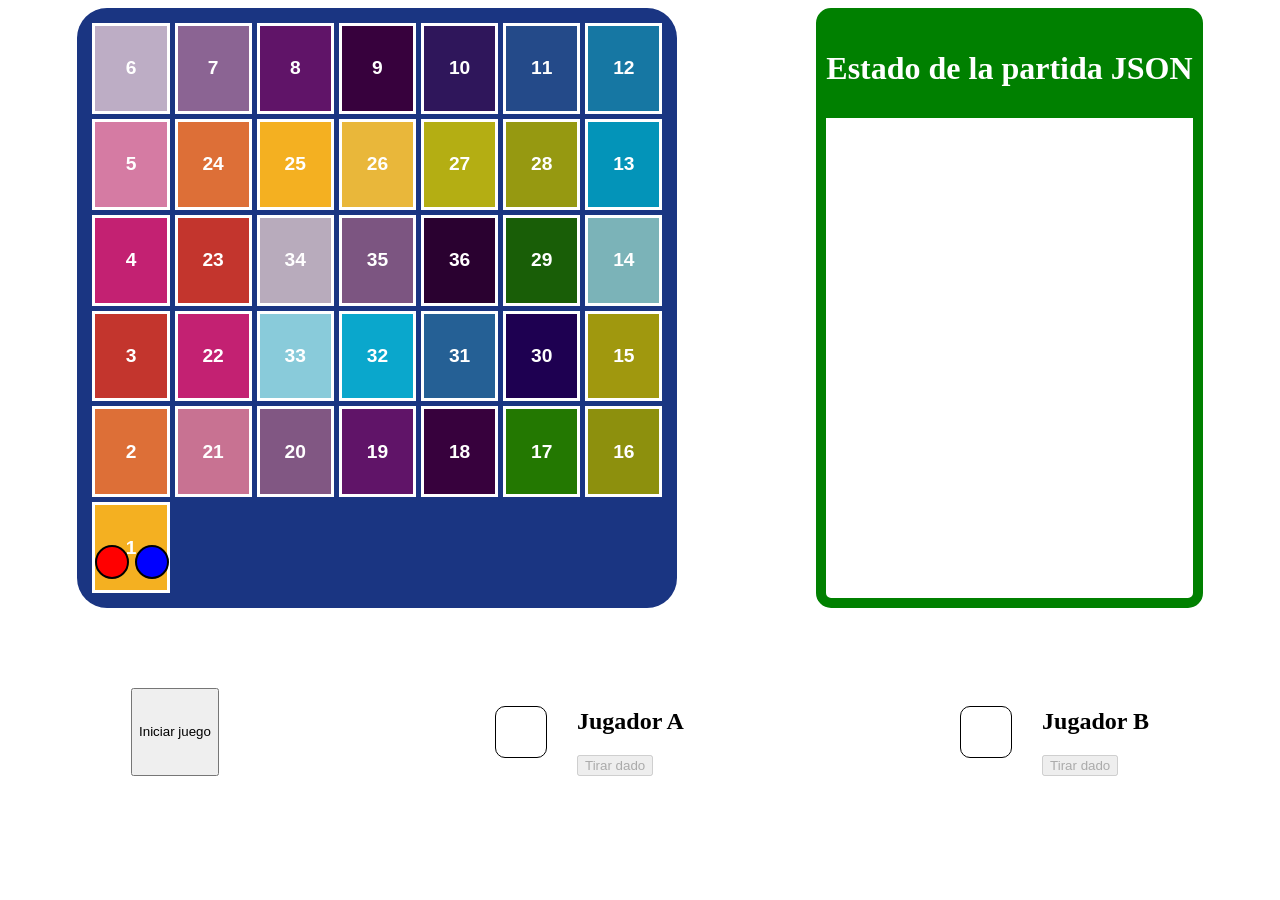
<file: index.html>
<!DOCTYPE html>
<html lang="en">
<head>
    <meta charset="UTF-8">
    <meta name="viewport" content="width=device-width, initial-scale=1.0">
    <title>IA1 - Vanilla JavaScript</title>
    <style>
        .tablero-panel-container{
            display: flex;
            justify-content: space-around;
            margin-bottom: 80px;
        }
        .panel-actividad{
            border: 10px solid green;
            border-radius: 15px;
        }
        #tablero {
            display: grid;
            grid-template-columns: repeat(7, 1fr);
            grid-template-rows: repeat(6, 1fr);
            width: 600px;
            height: 600px;
            background-color: #1A3582; 
            padding: 15px;
            border-radius: 30px;
            box-sizing: border-box;
            gap: 5px;
        }

        .Casillas {
            border: 3px solid #ffffff; 
            display: flex;
            justify-content: center;
            align-items: center;
            font-family: Arial, sans-serif;
            font-weight: bold;
            font-size: 1.2rem;
            color: #ffffff;
            box-sizing: border-box;
        }

        .Casillas[data-id="0"]  { display: none;}
        .Casillas[data-id="1"]  { grid-column: 1; grid-row: 6; background-color: #F4B021; }
        .Casillas[data-id="2"]  { grid-column: 1; grid-row: 5; background-color: #DD6F37; }
        .Casillas[data-id="3"]  { grid-column: 1; grid-row: 4; background-color: #C3352D; }
        .Casillas[data-id="4"]  { grid-column: 1; grid-row: 3; background-color: #C32172; }
        .Casillas[data-id="5"]  { grid-column: 1; grid-row: 2; background-color: #D57BA3; }
        .Casillas[data-id="6"]  { grid-column: 1; grid-row: 1; background-color: #BDADC5; }
        .Casillas[data-id="7"]  { grid-column: 2; grid-row: 1; background-color: #8B6493; }


        .Casillas[data-id="8"]  { grid-column: 3; grid-row: 1; background-color: #601468; }
        .Casillas[data-id="9"]  { grid-column: 4; grid-row: 1; background-color: #37013D; }
        .Casillas[data-id="10"] { grid-column: 5; grid-row: 1; background-color: #2F165B; }
        .Casillas[data-id="11"] { grid-column: 6; grid-row: 1; background-color: #244A89; }
        .Casillas[data-id="12"] { grid-column: 7; grid-row: 1; background-color: #1677A3; }
        .Casillas[data-id="13"] { grid-column: 7; grid-row: 2; background-color: #0394B9; }

        .Casillas[data-id="14"] { grid-column: 7; grid-row: 3; background-color: #7BB3B8; }
        .Casillas[data-id="15"] { grid-column: 7; grid-row: 4; background-color: #A0980E; }
        .Casillas[data-id="16"] { grid-column: 7; grid-row: 5; background-color: #8D900D; }
        .Casillas[data-id="17"] { grid-column: 6; grid-row: 5; background-color: #237801; }
        .Casillas[data-id="18"] { grid-column: 5; grid-row: 5; background-color: #37013D; }

        .Casillas[data-id="19"] { grid-column: 4; grid-row: 5; background-color: #601468; }
        .Casillas[data-id="20"] { grid-column: 3; grid-row: 5; background-color: #815783; }
        .Casillas[data-id="21"] { grid-column: 2; grid-row: 5; background-color: #C87292; }
        .Casillas[data-id="22"] { grid-column: 2; grid-row: 4; background-color: #C32172; }
        .Casillas[data-id="23"] { grid-column: 2; grid-row: 3; background-color: #C3352D; }

        .Casillas[data-id="24"] { grid-column: 2; grid-row: 2; background-color: #DD6F37; }
        .Casillas[data-id="25"] { grid-column: 3; grid-row: 2; background-color: #F4B021; }
        .Casillas[data-id="26"] { grid-column: 4; grid-row: 2; background-color: #E9B73A; }
        .Casillas[data-id="27"] { grid-column: 5; grid-row: 2; background-color: #B4AE13; }
        .Casillas[data-id="28"] { grid-column: 6; grid-row: 2; background-color: #969911; }

        .Casillas[data-id="29"] { grid-column: 6; grid-row: 3; background-color: #195E07; }
        .Casillas[data-id="30"] { grid-column: 6; grid-row: 4; background-color: #1E0051; }
        .Casillas[data-id="31"] { grid-column: 5; grid-row: 4; background-color: #256095; }

        .Casillas[data-id="32"] { grid-column: 4; grid-row: -4; background-color: #0AA7CC; }
        .Casillas[data-id="33"] { grid-column: 3; grid-row: 4; background-color: #89CBDA; }

        .Casillas[data-id="34"] { grid-column: 3; grid-row: 3; background-color: #B8ABBC; }
        .Casillas[data-id="35"] { grid-column: 4; grid-row: 3; background-color: #7C5581; }
        .Casillas[data-id="36"] { grid-column: 5; grid-row: 3; background-color: #2A0130; }
        .jugador1{
            --mover-x: 0px;
            --mover-y: 0px;
            position: absolute;
            background-color: red;
            border: 2px solid black;
            border-radius: 100%;
            width: 30px;
            height: 30px;
            align-self: center;            
            transform: translate(calc(-40px + var(--mover-x)), var(--mover-y));
            transition: transform 0.3s ease; 
        }
        .jugador2{
            --mover-x: 0px;
            --mover-y: 0px;
            position: absolute;
            background-color: blue;
            border-radius: 100%;
            border: 2px solid black;
            width: 30px;
            height: 30px;
            align-self: center;
            transform: translate(var(--mover-x), var(--mover-y));
            transition: transform 0.3s ease;
        }
        .jugadores-container{
            display: flex;
            gap: 30px;
            justify-content: space-around;
        }
        .dado{
            width: 50px;
            height: 50px;
            border: 1px solid black;
            border-radius: 10px;
        }
        .jugadorB, .jugadorA{
            display: flex;
            align-items: center;
            gap: 30px;
        }
        .fichas-container{
            transform: translate(-40px, 43px);
        }
        .title-json{
            height: 100px;
            background-color: green;
            color: white;
            align-content: center;
        }
        .pregunta-container{
            border: 1px solid black;
            width: 400px;
            height: 300px;
        }
        .ocultar{
            display: none;
        }
        .actividad{
            width: 186px;
            height: 480px;
            overflow: scroll;
        }
    </style>
</head>
<body>
    <div class="tablero-panel-container">
        <div id="tablero">
            
        </div>
        <div class="pregunta-container ocultar">

        </div>
        <div class="panel-actividad">
            <div class="title-json">
               <h1>Estado de la partida JSON</h1> 
            </div>
            
            <div class="actividad">

            </div>
        </div>

    </div>
    
    
    

    <div class="jugadores-container">
        <button onclick="EstadoInicio()" class="boton-iniciar">Iniciar juego</button>
        <div class="jugadorA">
            <div class="dado"></div>
            <div>
                <h2>Jugador A</h2>
                <button onclick="TirarDadoA()" class="dadoA">Tirar dado</button>
            </div>
            
        </div>
        <div class="jugadorB">
            <div class="dado"></div>
            <div>
                <h2>Jugador B</h2>
                <button onclick="TirarDadoB()" class="dadoB">Tirar dado</button>
            </div>
            
        </div>
    </div>
    <script src="script.js"></script>
</body>
</html>
</file>
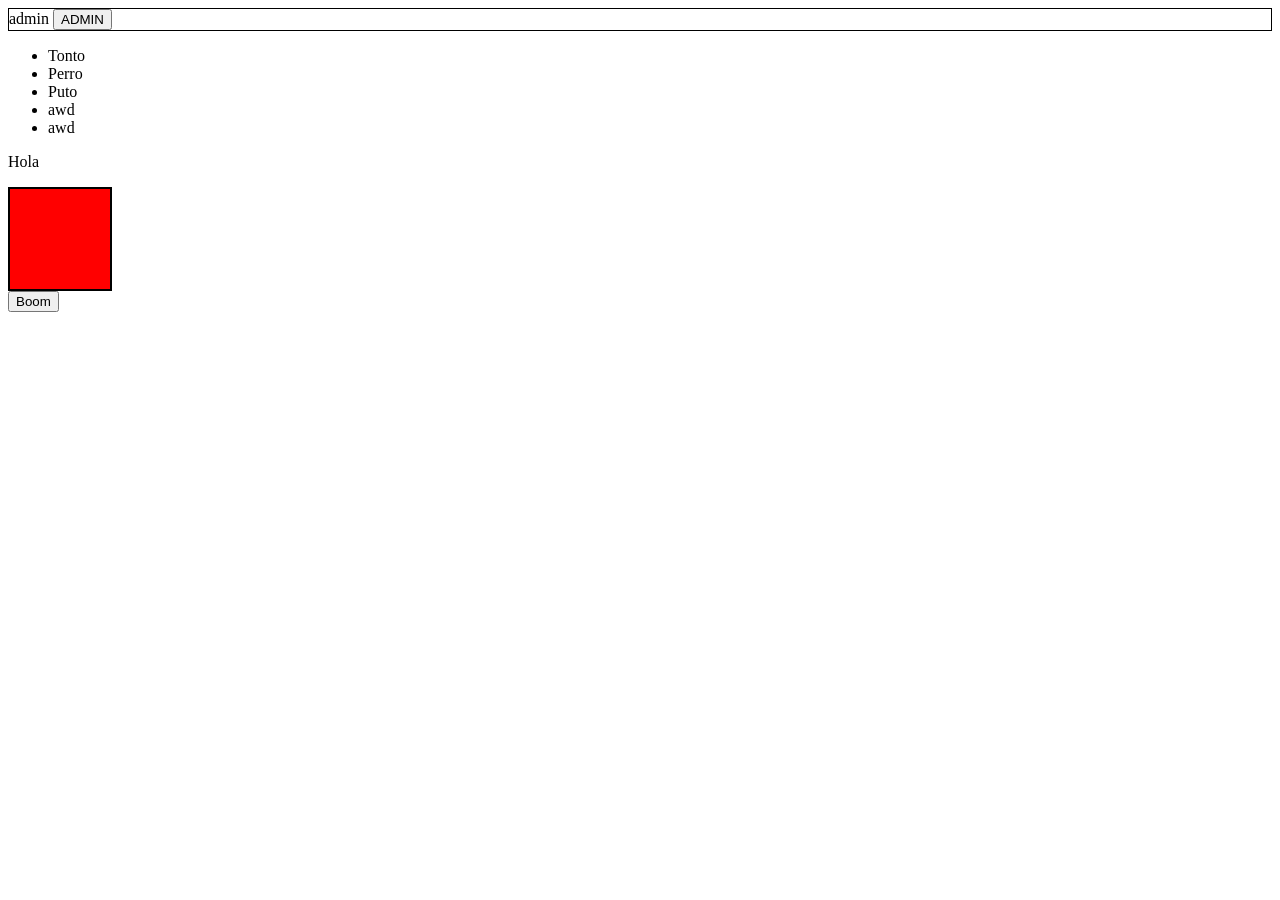
<file: prueba/prueba.html>
<!DOCTYPE html>
<html lang="en">
<head>
    <meta charset="UTF-8">
    <meta name="viewport" content="width=device-width, initial-scale=1.0">
    <title>Document</title>
    <style>
        #container{
            border: 1px solid black;
        }
        .container2{
            border: 2px solid black;
            background-color: red;
            width: 100px;
            height: 100px;
        }

        .novisible{
            display: none;
        }
    </style>
</head>
<body>
    <div id="container">

    </div>
    <ul>
        <li class="alerta item primero">Tonto</li>
        <li class="alerta">Perro</li>
        <li class="alerta">Puto</li>
        <li>awd</li>
        <li>awd</li>
    </ul>

    <div id="Carlos">
        
    </div>

    <div class="container2 visible" id="div"></div>
    <button id="btn-boom">Boom</button>
    <script src="prueba.js"></script>
</body>
</html>
</file>
